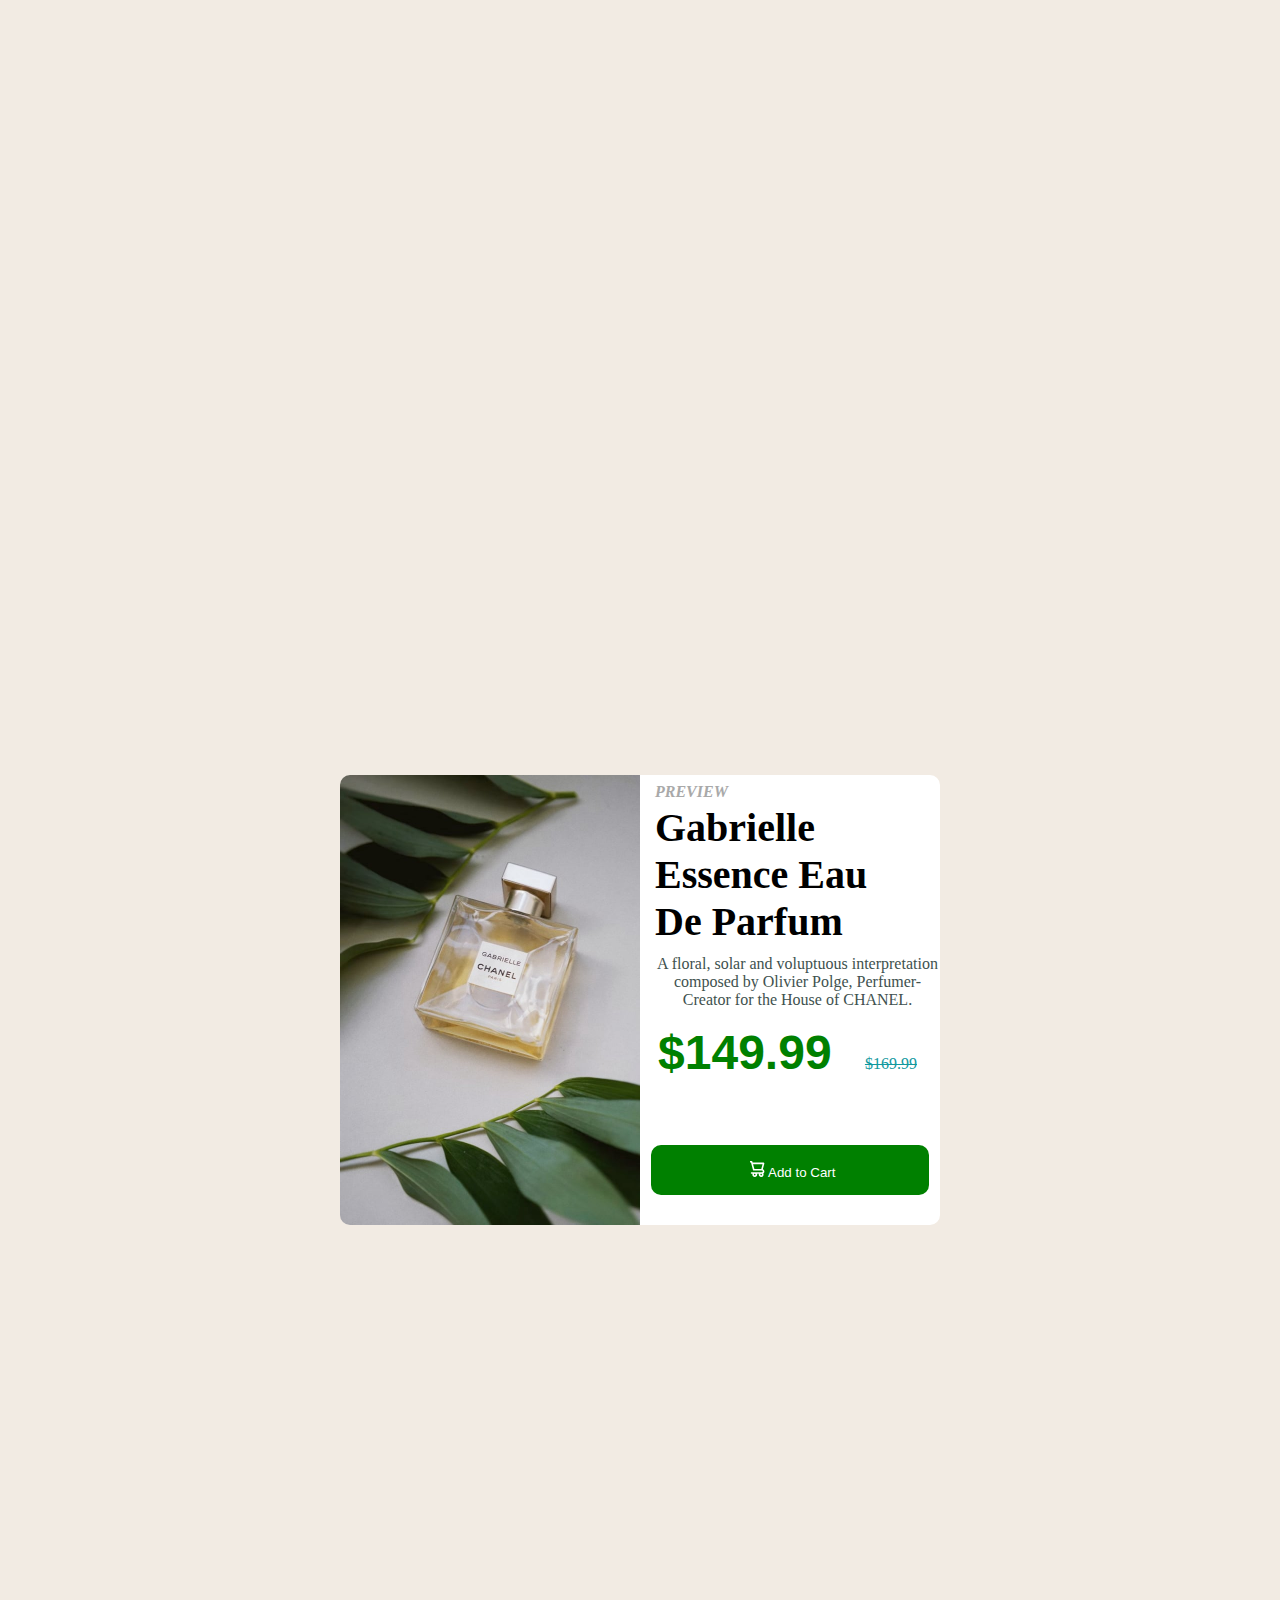
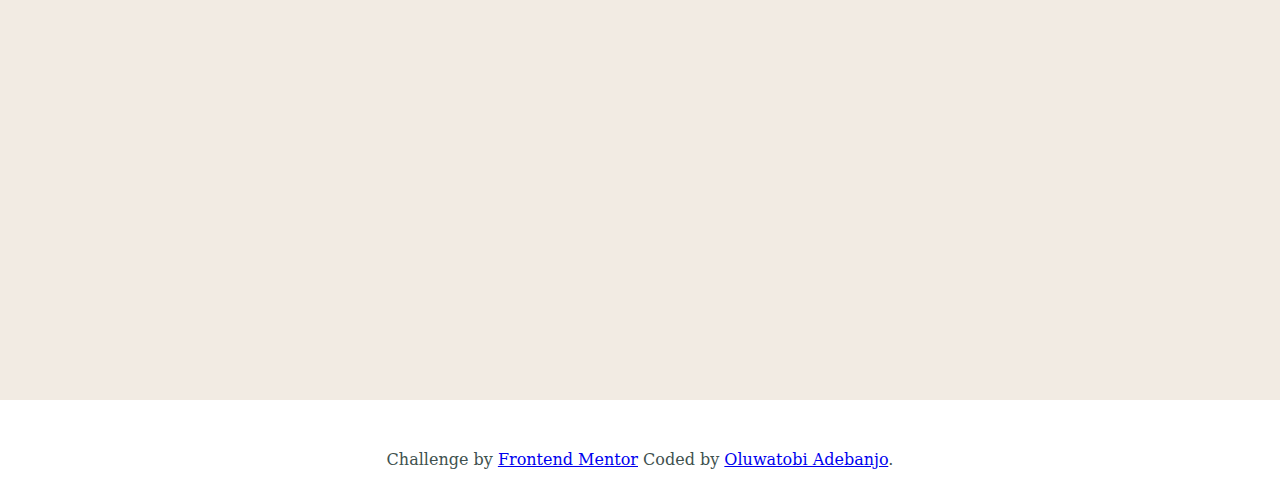
<file: index.html>
<!DOCTYPE html>
<html lang="en">
<head>
  <meta charset="UTF-8">
  <meta name="viewport" content="width=device-width, initial-scale=1.0"> <!-- displays site properly based on user's device -->
  <link rel="stylesheet" href="style.css">
  <link rel="icon" type="image/png" sizes="32x32" href="./images/favicon-32x32.png">

  <title>Frontend Mentor | Product preview card component</title>

  <!-- Feel free to remove these styles or customise in your own stylesheet 👍 -->
  <style>
    .attribution { font-size: 11px; text-align: center; }
    .attribution a { color: hsl(228, 45%, 44%); }
  </style>
</head>
<body>
  <div class="container">
          <div class="middle-container">
              <div class="skill-row">
                <img class="skill1-imag" src="images/image-product-desktop.jpg" alt="Perfume">
              <div class="skill-row">
                  <p>Preview</p>
                  <h1>Gabrielle Essence Eau De Parfum</h1>
                  <p4>
                    A floral, solar and voluptuous interpretation composed by Olivier Polge,
                    Perfumer-Creator for the House of CHANEL.
                  </p4>
                <div class="price">
                    <ul>
                        <a2>$149.99 </a2>
                        <a1> $169.99</a1>
                        <p>
                          <button class="btn"  type="button" name="Add to Cart"><svg width="15" height="16" xmlns="http://www.w3.org/2000/svg"><path d="M14.383 10.388a2.397 2.397 0 0 0-1.518-2.222l1.494-5.593a.8.8 0 0 0-.144-.695.8.8 0 0 0-.631-.28H2.637L2.373.591A.8.8 0 0 0 1.598 0H0v1.598h.983l1.982 7.4a.8.8 0 0 0 .799.59h8.222a.8.8 0 0 1 0 1.599H1.598a.8.8 0 1 0 0 1.598h.943a2.397 2.397 0 1 0 4.507 0h1.885a2.397 2.397 0 1 0 4.331-.376 2.397 2.397 0 0 0 1.12-2.021ZM11.26 7.99H4.395L3.068 3.196h9.477L11.26 7.991Zm-6.465 6.392a.8.8 0 1 1 0-1.598.8.8 0 0 1 0 1.598Zm6.393 0a.8.8 0 1 1 0-1.598.8.8 0 0 1 0 1.598Z" fill="#FFF"/></svg> Add to Cart</button>

                        </p>

                    </ul>
                </div>
              </div>
              </div>
          </div>
  </div>
  <div class="bottom-container">
    Challenge by <a href="https://www.frontendmentor.io?ref=challenge" target="_blank">Frontend Mentor</a>
    Coded by <a href="#">Oluwatobi Adebanjo</a>.
  </div>
</body>
</html>
</file>
<file: style.css>
body{
  text-align: center;
  margin: 0px;
  font-family: 'Merriweather', 'Serif';
  position: relative;
  color: #40514E;
}
.container{
  width: 100%;
  height: 2000px;
  font-family: sans-sans-serif;
  background-color: rgb(242, 235, 227);
  color:;
  display: flex;
  align-items: center;
  justify-content: center ;
}
.middle-container{
  background-color: rgb(255, 255, 255);
  align-items: ;
  width: 600px;
  height: 450px;
  border-radius: 10px;
  background: #fff;
  border-top-left-radius: 15px;
  border-bottom-left-radius: 15px;
}
.skill1-imag{
  width: 50%;
  height: 450px;
  position:center;
  float:left;
  margin-right: 15px;
  text-align: right;
  border-top-left-radius: 10px;
  border-bottom-left-radius: 10px;
  }
.middle-container h1{
  font-family: 'sacramento' 'Cursive' ;
  font-size: 2.5rem;
  color: black;
  font-weight: bold;
  text-align: left;
  display: block;
  margin-block-start: 0.5em;
  margin-block-end: 0.5em;
  margin-inline-start: 0.5px;
  margin-inline-end: 0px;
  padding-left: 5px;
  margin-left: 2px;
  padding-right: 20px;
  margin-top: 0px;
  margin-bottom: 10px;
}
.skill-row p1{
  text-align: left;
  line-height: 1.5;
  text-align: left;
  margin-right: 20px;
  font-weight: bold;
  color:  darkgray;
  padding-top: 5px;
  margin-top: 15px;
  margin-right: 5px;
  padding-right: 5px;
  font-weight: bold;
  font-size: medium;
  position: 
  font-style:;
  font-family: 'Times New Roman', Times, serif;
}

.middle-container p{
  line-height: 1.5;
  text-align: left;
  margin-right: 20px;
  font-weight: bold;
  color:  darkgray;
  padding-top: 5px;
  margin-top: 15px;
  margin-right: 5px;
  padding-right: 5px;
  font-weight: bold;
  font-size: medium;
  font-style: italic;
  text-transform: uppercase;
  display: block;
  font-family: 'Times New Roman', Times, serif;
}
a1{
  color: #11999E;
  font-family: 'Montserrat', 'sans-serif';
  margin: 10px 20px;
  text-decoration: line-through;
  margin-bottom: 2px;

}
a2{
  color: green;
  font-family: Arial, Helvetica, sans-serif;
  font-weight: bold;
  font-size: xxx-large;
  padding-top: 5px;
  margin-top: 5px;

}
.skill-row p{
  display: block;
  text-align: left;
}
.bottom-container{
  background-color: FDF5E;
  height: 50%;
  margin-top: 0px;
  padding: 50px 0 20px;

}
.skill-row h3{
  text-align: center;
  display: block;
  margin-block-start: 1em;
  margin-block-end: 1em;
  margin-inline-start: 0px;
  margin-inline-end: 0px;
  text-align:
}
.skill-row p{
    display: block;
    margin-block-start: 0em;
    margin-block-end: 0em;
    margin-inline-start: 0px;
    margin-inline-end: 0px;
    text-align:
}
.btn{
  font-family: Verdana, Geneva, Tahoma, sans-serif;
  border: none;
  background-color: green;
  color: #fff;
  width: 50%;
  height: 50px;
  border-radius: 10px;
  margin-right: 1px;
  margin-left: -4px;
  padding-right: 0px;
  margin-top: 60px;
  margin-bottom: 0px;
}
</file>
